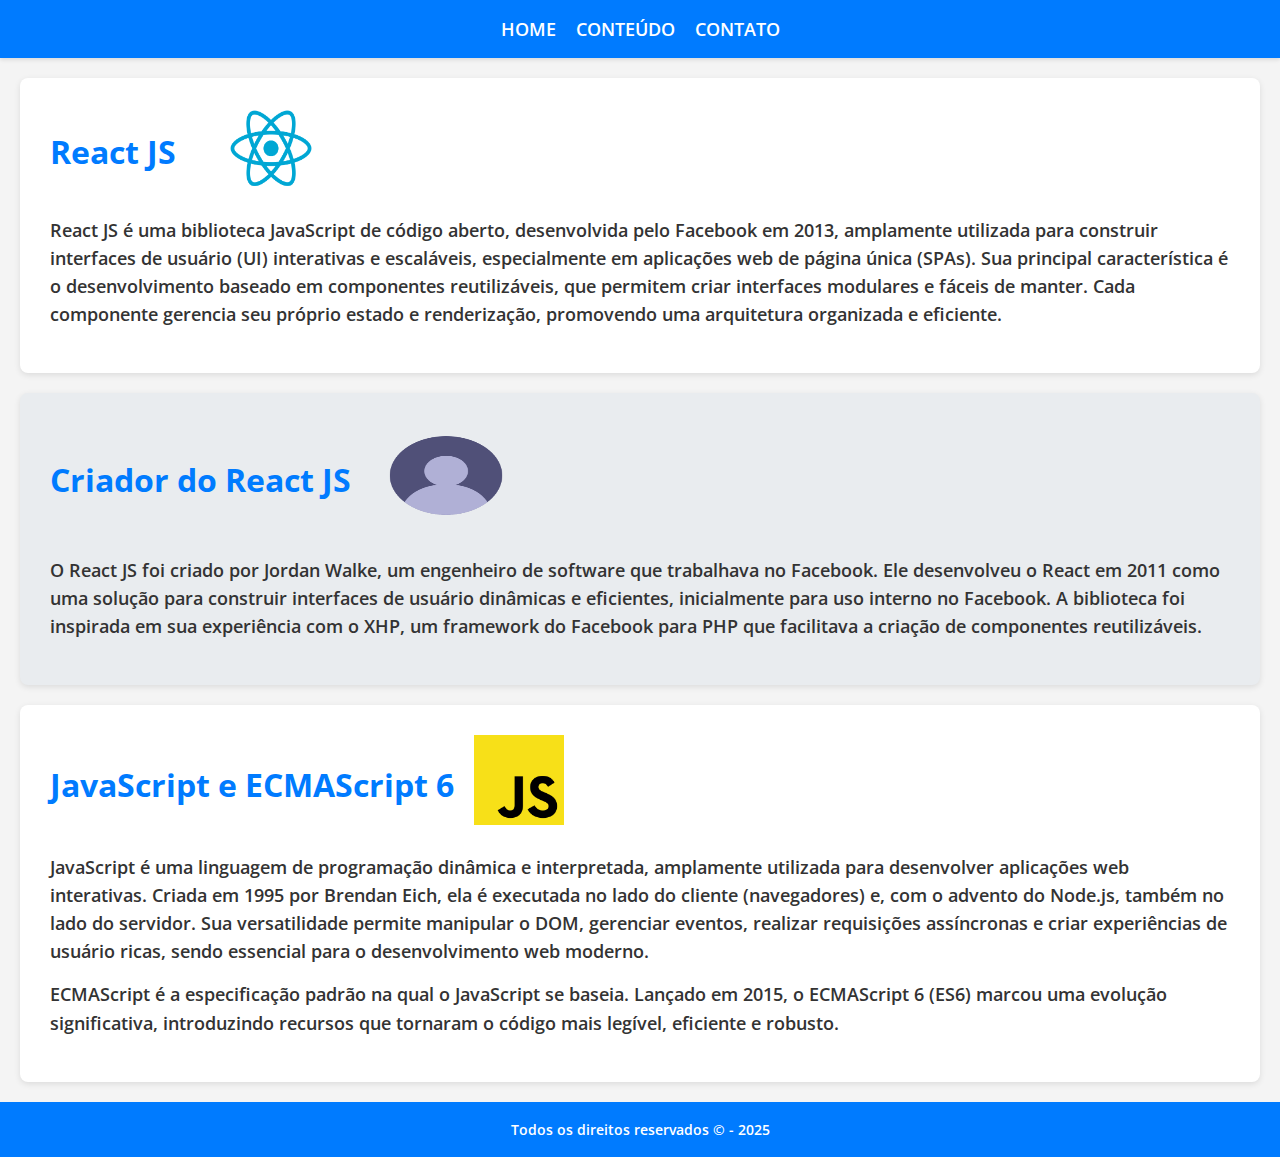
<file: index.html>
<!DOCTYPE html>
<html lang="pt-BR">
<head>
    <meta charset="UTF-8">
    <meta name="viewport" content="width=device-width, initial-scale=1.0">
    <title>Home</title>
    <link rel="stylesheet" href="assets/css/style_index.css">
</head>
<body>
    
    <header>
        <nav id="navbar">
            <ul>
                <li class="nav-li-link"><a class="nav-a-link" href="index.html">Home</a></li>
                <li class="nav-li-link"><a class="nav-a-link" href="conteudo.html">Conteúdo</a></li>
                <li class="nav-li-link"><a class="nav-a-link" href="contato.html">Contato</a></li>
            </ul>
        </nav>
    </header>

    <main>
        <section id="section1" class="section-impar">

            <div class="div-title-img">
                <h1><a class="a-aside-logo" href="conteudo.html#conteudo-reactjs">React JS</a></h1>
                <a href="conteudo.html#conteudo-reactjs"><img id="img-reactjs1" src="assets/imgs/reactjs_logo.png" alt="React JS logo"></a>
            </div>

            <div class="text-area">
                <p>
                    React JS é uma biblioteca JavaScript de código aberto, desenvolvida pelo Facebook em 2013, amplamente utilizada para construir interfaces de usuário (UI)
                    interativas e escaláveis, especialmente em aplicações web de página única (SPAs). Sua principal característica é o desenvolvimento baseado em componentes
                    reutilizáveis, que permitem criar interfaces modulares e fáceis de manter. Cada componente gerencia seu próprio estado e renderização, promovendo uma
                    arquitetura organizada e eficiente.
                </p>
            </div>

        </section> <!--Fim da section 111-->

        <section class="section-par">
            <div class="div-title-img">
                <h1><a class="a-aside-logo" href="conteudo.html#conteudo-criador">Criador do React JS</a></h1>
                <a href="conteudo.html#conteudo-criador"><img id="img-reactjs2" src="assets/imgs/perfil_icone.png" alt="Jordan Walke"></a>
            </div>

            <div class="text-area">
                <p>
                    O React JS foi criado por Jordan Walke, um engenheiro de software que trabalhava no Facebook. Ele desenvolveu o React em 2011 como uma solução para construir
                    interfaces de usuário dinâmicas e eficientes, inicialmente para uso interno no Facebook. A biblioteca foi inspirada em sua experiência com o XHP, um framework
                    do Facebook para PHP que facilitava a criação de componentes reutilizáveis.
                </p>
            </div>
        </section> <!--Fim da section 222-->
        
        <section class="section-impar">
            <div class="div-title-img">
                <h1><a class="a-aside-logo" href="conteudo.html#conteudo-javascript-ecmascript">JavaScript e ECMAScript 6</a></h1>
                <a href="conteudo.html#conteudo-javascript-ecmascript"><img id="logo-js" class="img-logo" src="assets/imgs/javascript_logo.png" alt="JavaScript Logo"></a>
            </div>

            <div class="text-area">
                <p>
                    JavaScript é uma linguagem de programação dinâmica e interpretada, amplamente utilizada para desenvolver aplicações web interativas. Criada em 1995 por Brendan Eich,
                    ela é executada no lado do cliente (navegadores) e, com o advento do Node.js, também no lado do servidor. Sua versatilidade permite manipular o DOM, gerenciar
                    eventos, realizar requisições assíncronas e criar experiências de usuário ricas, sendo essencial para o desenvolvimento web moderno.
                </p>
                <p>
                    ECMAScript é a especificação padrão na qual o JavaScript se baseia. Lançado em 2015, o ECMAScript 6 (ES6) marcou uma evolução significativa, introduzindo recursos
                    que tornaram o código mais legível, eficiente e robusto.
                </p>
            </div>

        </section> <!--Fim da section 333-->


    </main>

    <footer>
        <small>Todos os direitos reservados &copy; - 2025</small>
    </footer>

</body>
</html>
</file>
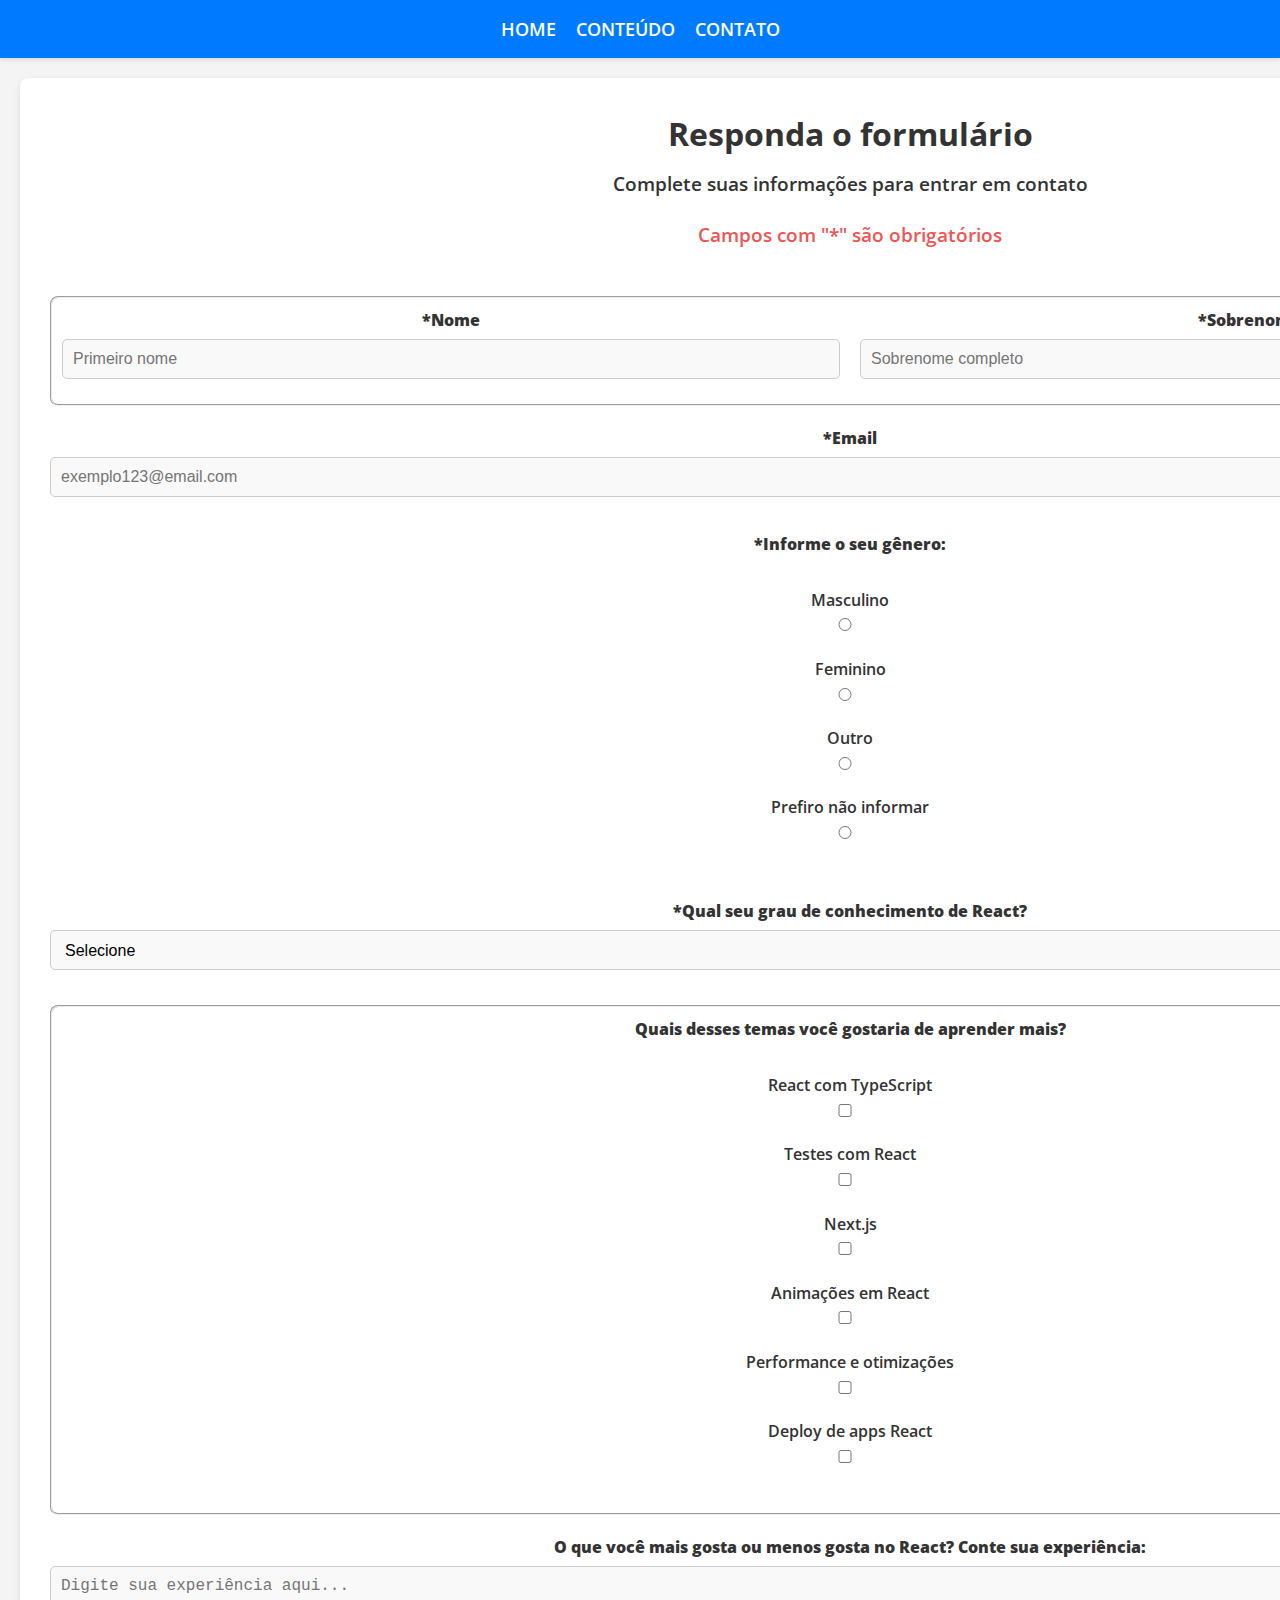
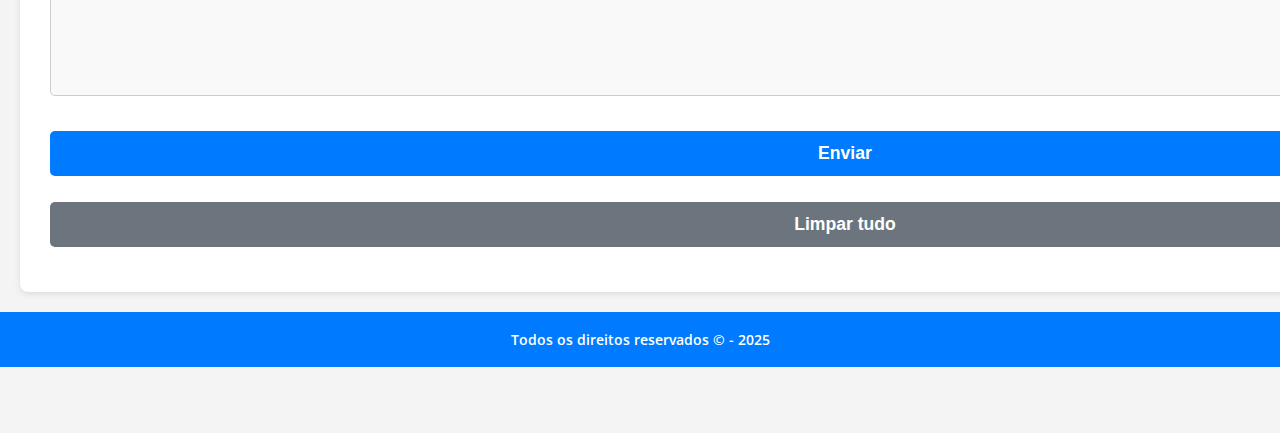
<file: contato.html>
<!DOCTYPE html>
<html lang="pt-BR">
<head>
    <meta charset="UTF-8">
    <meta name="viewport" content="width=device-width, initial-scale=1.0">
    <title>Contato</title>
    <link rel="stylesheet" href="assets/css/style_contato.css">

</head>
<body>

    <header>
        <nav id="navbar">
            <ul>
                <li class="nav-li-link"><a class="nav-a-link" href="index.html">Home</a></li>
                <li class="nav-li-link"><a class="nav-a-link" href="conteudo.html">Conteúdo</a></li>
                <li class="nav-li-link"><a class="nav-a-link" href="contato.html">Contato</a></li>
            </ul>
        </nav>
    </header>

    <main>
        <section class="section-impar">
            <div>
                <h1 id="titulo">Responda o formulário</h1>
                <h3 id="subtitulo1">Complete suas informações para entrar em contato</h3>
                <h3 id="subtitulo2">Campos com "*" são obrigatórios</h3>
                <br>
            </div>

            <form>
                <fieldset class="grupo">
                    <div class="campo">
                        <label for="nome"><strong>*Nome</strong></label>
                        <input type="text" name="nome" id="nome" placeholder="Primeiro nome" required>
                    </div>
                    <div class="campo">
                        <label for="sobrenome"><strong>*Sobrenome</strong></label>
                        <input type="text" name="sobrenome" id="sobrenome" placeholder="Sobrenome completo" required>
                    </div>
                </fieldset>
            
                <div class="campo">
                    <label for="email"><strong>*Email</strong></label>
                    <input type="email" name="email" id="email" placeholder="exemplo123@email.com" required>
                </div>
            
                <div class="campo">
                    <label><strong>*Informe o seu gênero:</strong></label><br>
                    <label for="masculino">Masculino</label>
                    <input type="radio" id="masculino" name="genero" value="masculino"><br>
                    <label for="feminino">Feminino</label>
                    <input type="radio" id="feminino" name="genero" value="feminino"><br>
                    <label for="outro">Outro</label>
                    <input type="radio" id="outro" name="genero" value="outro"><br>
                    <label for="naoInformar">Prefiro não informar</label>
                    <input type="radio" id="naoInformar" name="genero" value="naoInformar"><br>
                </div>
            
                <div class="campo">
                    <label for="Grau"><strong>*Qual seu grau de conhecimento de React?</strong></label>
                    <select id="Grau" name="Grau" required>
                        <option value="" disabled selected>Selecione</option>
                        <option value="Não sei nada">Não sei nada</option>
                        <option value="Sei bem pouco">Sei bem pouco</option>
                        <option value="Sei utilizar bem">Sei utilizar bem</option>
                        <option value="Uso de forma excelente">Uso de forma excelente</option>
                    </select>
                </div>
            
                <fieldset class="grupo">
                    <div class="campo">
                        <label><strong>Quais desses temas você gostaria de aprender mais?</strong></label><br>
                        <label for="tecnologia1">React com TypeScript</label>
                        <input type="checkbox" id="tecnologia1" name="tecnologia" value="React com TypeScript"><br>
                        <label for="tecnologia2">Testes com React</label>
                        <input type="checkbox" id="tecnologia2" name="tecnologia" value="Testes com React"><br>
                        <label for="tecnologia3">Next.js</label>
                        <input type="checkbox" id="tecnologia3" name="tecnologia" value="Next.js"><br>
                        <label for="tecnologia4">Animações em React</label>
                        <input type="checkbox" id="tecnologia4" name="tecnologia" value="Animações em React"><br>
                        <label for="tecnologia5">Performance e otimizações</label>
                        <input type="checkbox" id="tecnologia5" name="tecnologia" value="Performance e otimizações"><br>
                        <label for="tecnologia6">Deploy de apps React</label>
                        <input type="checkbox" id="tecnologia6" name="tecnologia" value="Deploy de apps React"><br>
                    </div>
                </fieldset>
            
                <div class="campo">
                    <label for="experiencia"><strong>O que você mais gosta ou menos gosta no React? Conte sua experiência:</strong></label>
                    <textarea rows="6" id="experiencia" name="experiencia" placeholder="Digite sua experiência aqui..."></textarea>
                </div>
            
                <div class="campo">
                    <button class="botao" type="submit">Enviar</button>
                    <br>
                    <button class="botao" type="reset">Limpar tudo</button>
                </div>
            </form>
        </section>    
    </main>

    <footer>
        <small>Todos os direitos reservados &copy; - 2025</small>
    </footer>
    
</body>
</html>
</file>
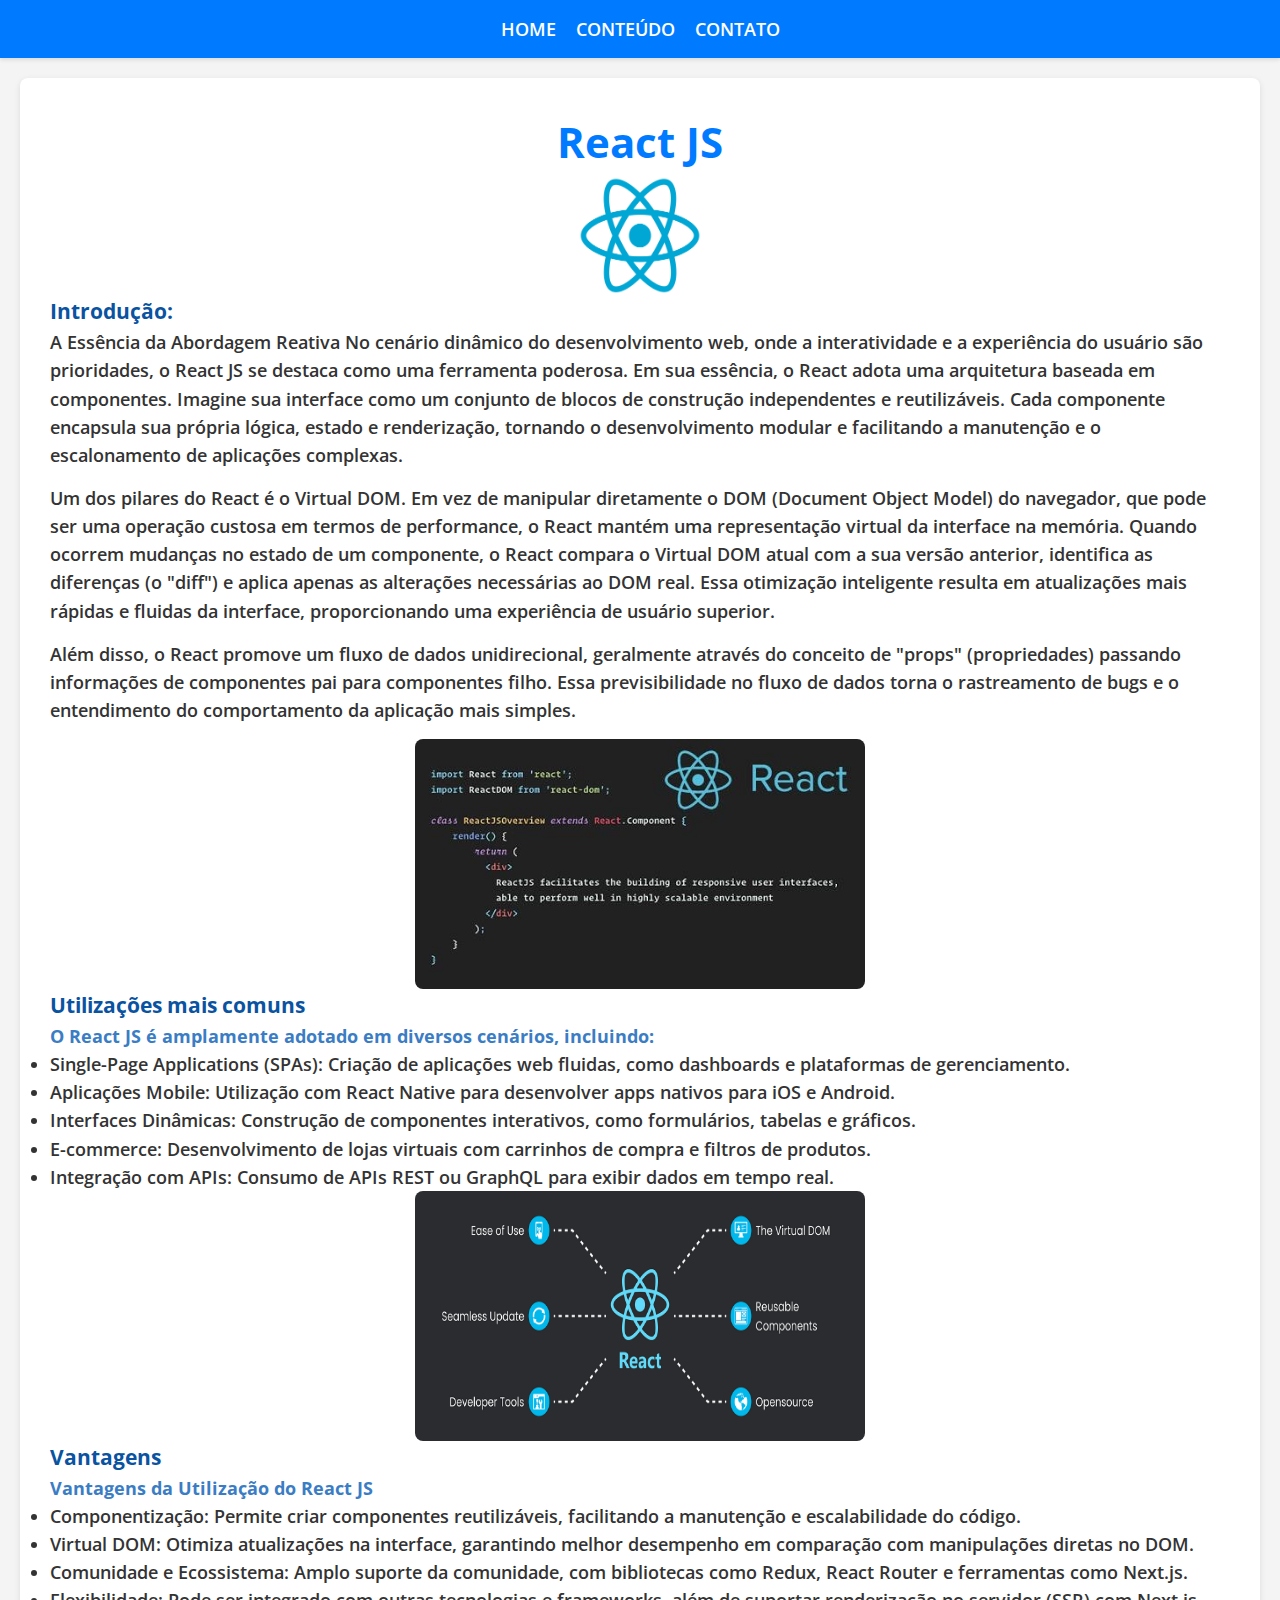
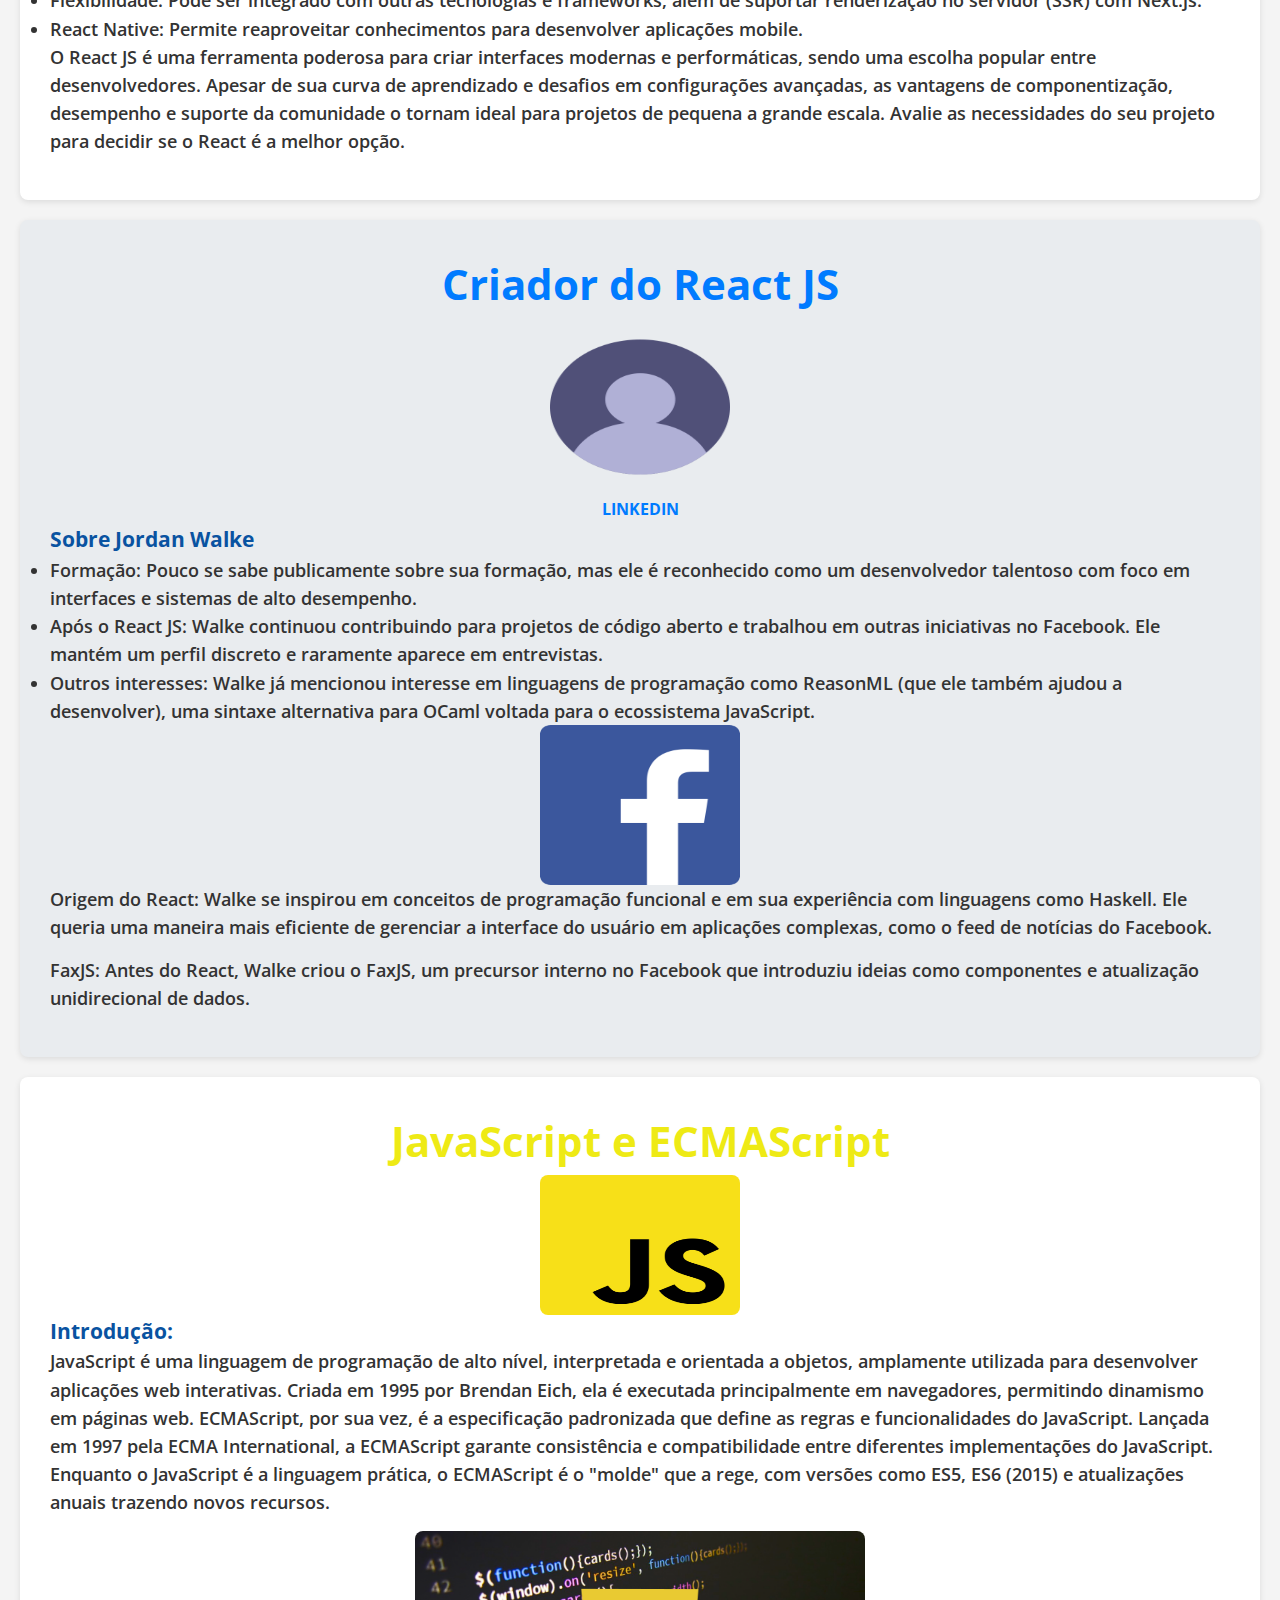
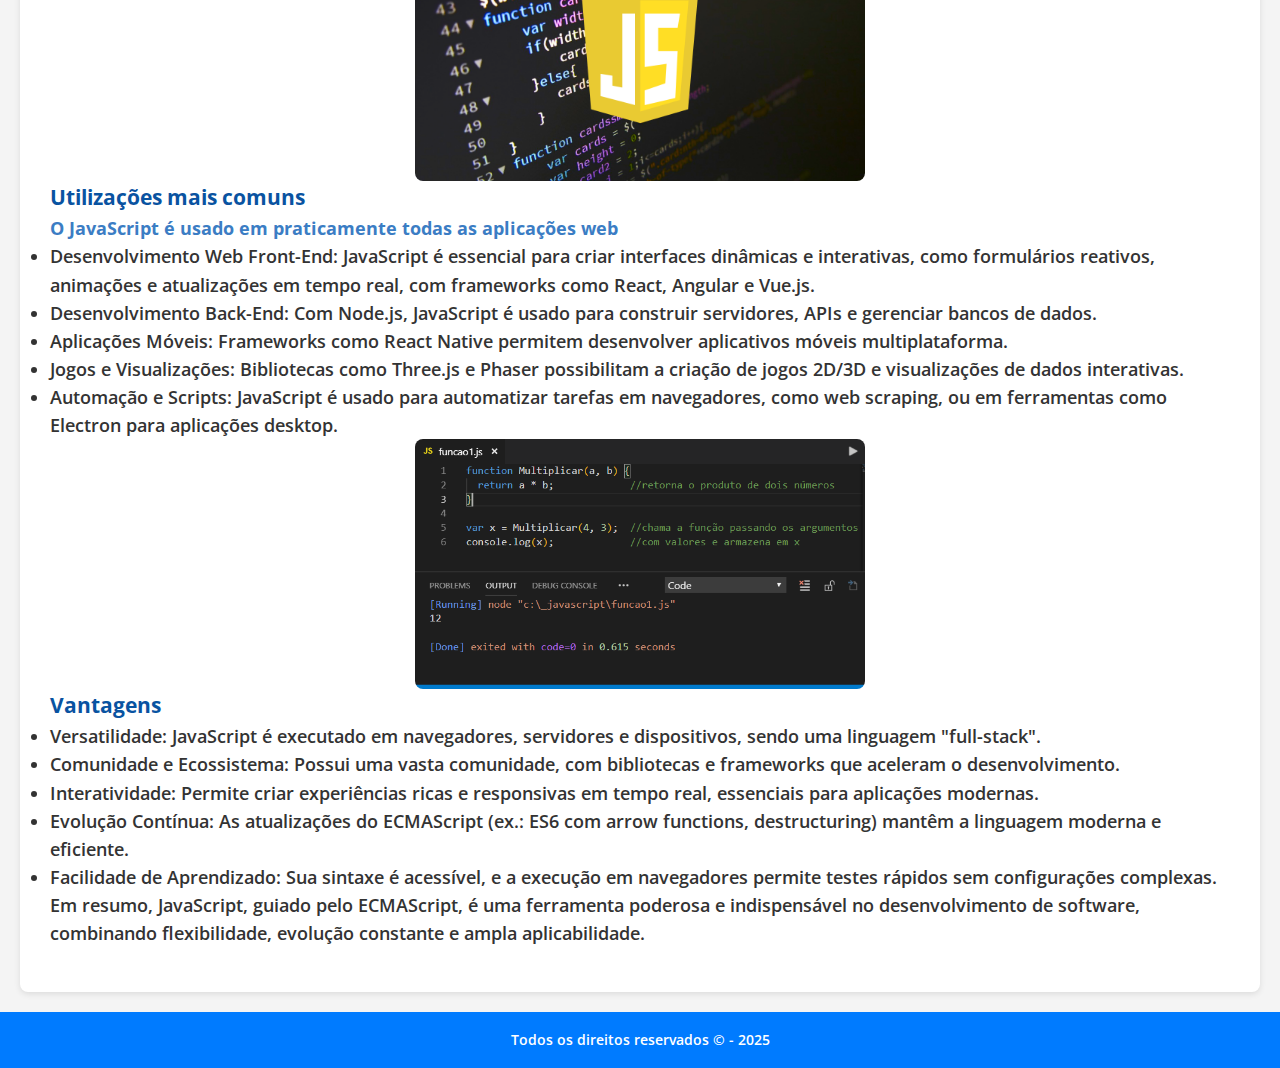
<file: conteudo.html>
<!DOCTYPE html>
<html lang="pt-BR">
<head>
    <meta charset="UTF-8">
    <meta name="viewport" content="width=device-width, initial-scale=1.0">
    <title>Conteúdo</title>
    <link rel="stylesheet" href="assets/css/style_conteudo.css">
</head>
<body>
    
    <header>
        <nav id="navbar">
            <ul>
                <li class="nav-li-link"><a class="nav-a-link" href="index.html">Home</a></li>
                <li class="nav-li-link"><a class="nav-a-link" href="conteudo.html">Conteúdo</a></li>
                <li class="nav-li-link"><a class="nav-a-link" href="contato.html">Contato</a></li>
            </ul>
        </nav>
    </header>

    <main>

        <section id="conteudo-reactjs" class="section-impar">

            <div>
                <h1>React JS</h1>
                <figure>
                    <img id="logo-reactjs" src="assets/imgs/reactjs_logo.png" alt="React JS logo">
                </figure>
            </div>

            <div class="text-area">
                <h3 class="sub-titulo">Introdução:</h3>
                <p>
                    A Essência da Abordagem Reativa No cenário dinâmico do desenvolvimento web, onde a interatividade e a experiência do usuário são prioridades,
                    o React JS se destaca como uma ferramenta poderosa. Em sua essência, o React adota uma arquitetura baseada em componentes. Imagine sua interface
                    como um conjunto de blocos de construção independentes e reutilizáveis. Cada componente encapsula sua própria lógica, estado e renderização,
                    tornando o desenvolvimento modular e facilitando a manutenção e o escalonamento de aplicações complexas.
                </p>
                <p>
                    Um dos pilares do React é o Virtual DOM. Em vez de manipular diretamente o DOM (Document Object Model) do navegador, que pode ser uma operação
                    custosa em termos de performance, o React mantém uma representação virtual da interface na memória. Quando ocorrem mudanças no estado de um componente,
                    o React compara o Virtual DOM atual com a sua versão anterior, identifica as diferenças (o "diff") e aplica apenas as alterações necessárias ao DOM real.
                    Essa otimização inteligente resulta em atualizações mais rápidas e fluidas da interface, proporcionando uma experiência de usuário superior.
                </p>
                <p>
                    Além disso, o React promove um fluxo de dados unidirecional, geralmente através do conceito de "props" (propriedades) passando informações de componentes
                    pai para componentes filho. Essa previsibilidade no fluxo de dados torna o rastreamento de bugs e o entendimento do comportamento da aplicação mais simples.
                </p>

                <figure>
                    <img id="img-reactjs-conteudo" src="assets/imgs/reactjs_conteudo.jpeg" alt="">
                </figure>

                <h3 class="sub-titulo">Utilizações mais comuns</h3>
                <h4 class="sub-sub-titulo">O React JS é amplamente adotado em diversos cenários, incluindo:</h4>

                <ul class="lista-com-ponto">
                    <li>Single-Page Applications (SPAs): Criação de aplicações web fluidas, como dashboards e plataformas de gerenciamento.</li>
                    <li>Aplicações Mobile: Utilização com React Native para desenvolver apps nativos para iOS e Android.</li>
                    <li>Interfaces Dinâmicas: Construção de componentes interativos, como formulários, tabelas e gráficos.</li>
                    <li>E-commerce: Desenvolvimento de lojas virtuais com carrinhos de compra e filtros de produtos.</li>
                    <li>Integração com APIs: Consumo de APIs REST ou GraphQL para exibir dados em tempo real.</li>
                </ul>

                <figure>
                    <img id="img-reactjs-conteudo2" src="assets/imgs/reactjs_conteudo2.png" alt="">
                </figure>

                <h3 class="sub-titulo">Vantagens</h3>
                <h4 class="sub-sub-titulo">Vantagens da Utilização do React JS</h4>

                <ul class="lista-com-ponto">
                    <li>Componentização: Permite criar componentes reutilizáveis, facilitando a manutenção e escalabilidade do código.</li>
                    <li>Virtual DOM: Otimiza atualizações na interface, garantindo melhor desempenho em comparação com manipulações diretas no DOM.</li>
                    <li>Comunidade e Ecossistema: Amplo suporte da comunidade, com bibliotecas como Redux, React Router e ferramentas como Next.js.</li>
                    <li>Flexibilidade: Pode ser integrado com outras tecnologias e frameworks, além de suportar renderização no servidor (SSR) com Next.js.</li>
                    <li>React Native: Permite reaproveitar conhecimentos para desenvolver aplicações mobile.</li>
                </ul>

                <p>
                    O React JS é uma ferramenta poderosa para criar interfaces modernas e performáticas, sendo uma escolha popular entre desenvolvedores. Apesar de sua
                    curva de aprendizado e desafios em configurações avançadas, as vantagens de componentização, desempenho e suporte da comunidade o tornam ideal para
                    projetos de pequena a grande escala. Avalie as necessidades do seu projeto para decidir se o React é a melhor opção.
                </p>

            </div> <!--FIM DA DIV TEXT-AREA CONTEUDO REACT JS-->

        </section> <!--Fim da section 111-->


        <section id="conteudo-criador" class="section-par">
            
            <div class="div-criador-reactjs">
                <h1>Criador do React JS</h1>
                
                <figure>
                    <img id="icone-perfil" src="assets/imgs/perfil_icone.png" alt="Icone de Perfil">
                </figure>

                <a href="https://www.linkedin.com/in/jordan-walke-1250b634">LinkedIn</a>
            </div>

            <div class="text-area">
                <h3 class="sub-titulo">Sobre Jordan Walke</h3>
                <ul>
                    <li>Formação: Pouco se sabe publicamente sobre sua formação, mas ele é reconhecido como um desenvolvedor talentoso com foco em interfaces e sistemas de alto desempenho.</li>
                    <li>Após o React JS: Walke continuou contribuindo para projetos de código aberto e trabalhou em outras iniciativas no Facebook. Ele mantém um perfil discreto e raramente aparece em entrevistas.</li>
                    <li>Outros interesses: Walke já mencionou interesse em linguagens de programação como ReasonML (que ele também ajudou a desenvolver), uma sintaxe alternativa para OCaml voltada para o ecossistema JavaScript.</li>
                </ul>
                
                <figure>
                    <img id="img-facebook-conteudo" src="assets/imgs/facebook_logo.png" alt="Facebook Logo">
                </figure>

                <p>
                    Origem do React: Walke se inspirou em conceitos de programação funcional e em sua experiência com linguagens como Haskell. Ele queria uma maneira mais eficiente de gerenciar a interface
                    do usuário em aplicações complexas, como o feed de notícias do Facebook.
                </p>

                <p>
                    FaxJS: Antes do React, Walke criou o FaxJS, um precursor interno no Facebook que introduziu ideias como componentes e atualização unidirecional de dados.
                </p>


            </div>

        </section> <!--Fim da section 333-->


        <section id="conteudo-javascript-ecmascript" class="section-impar">
            
            <div>
                <h1 class="titulo-javascript">JavaScript e ECMAScript</h1>
                <figure>
                    <img id="logo-js-conteudo" src="assets/imgs/javascript_logo.png" alt="JavaScript Logo">
                </figure>
            </div>

            <div class="text-area">
                <h3 class="sub-titulo">Introdução:</h3>
                <p>
                    JavaScript é uma linguagem de programação de alto nível, interpretada e orientada a objetos, amplamente utilizada para desenvolver aplicações web interativas.
                    Criada em 1995 por Brendan Eich, ela é executada principalmente em navegadores, permitindo dinamismo em páginas web. ECMAScript, por sua vez, é a especificação
                    padronizada que define as regras e funcionalidades do JavaScript. Lançada em 1997 pela ECMA International, a ECMAScript garante consistência e compatibilidade
                    entre diferentes implementações do JavaScript. Enquanto o JavaScript é a linguagem prática, o ECMAScript é o "molde" que a rege, com versões como
                    ES5, ES6 (2015) e atualizações anuais trazendo novos recursos.
                </p>

                <figure>
                    <img id="img-js-conteudo" src="assets/imgs/javascript_conteudo.png" alt="JavaScript Imagem de código">
                </figure>
                
                <h3 class="sub-titulo">Utilizações mais comuns</h3>
                <h4 class="sub-sub-titulo">O JavaScript é usado em praticamente todas as aplicações web</h4>
               
                <ul>
                    <li>Desenvolvimento Web Front-End: JavaScript é essencial para criar interfaces dinâmicas e interativas, como formulários reativos, animações e atualizações em tempo real, com frameworks como React, Angular e Vue.js.</li>
                    <li>Desenvolvimento Back-End: Com Node.js, JavaScript é usado para construir servidores, APIs e gerenciar bancos de dados.</li>
                    <li>Aplicações Móveis: Frameworks como React Native permitem desenvolver aplicativos móveis multiplataforma.</li>
                    <li>Jogos e Visualizações: Bibliotecas como Three.js e Phaser possibilitam a criação de jogos 2D/3D e visualizações de dados interativas.</li>
                    <li>Automação e Scripts: JavaScript é usado para automatizar tarefas em navegadores, como web scraping, ou em ferramentas como Electron para aplicações desktop.</li>
                </ul>

                <figure>
                    <img id="img-js-conteudo2" src="assets/imgs/javascript_conteudo2.png" alt="JavaScript Imagem de código">
                </figure>

                <h3 class="sub-titulo">Vantagens</h3>
                <ul>
                    <li>Versatilidade: JavaScript é executado em navegadores, servidores e dispositivos, sendo uma linguagem "full-stack".</li>
                    <li>Comunidade e Ecossistema: Possui uma vasta comunidade, com bibliotecas e frameworks que aceleram o desenvolvimento.</li>
                    <li>Interatividade: Permite criar experiências ricas e responsivas em tempo real, essenciais para aplicações modernas.</li>
                    <li>Evolução Contínua: As atualizações do ECMAScript (ex.: ES6 com arrow functions, destructuring) mantêm a linguagem moderna e eficiente.</li>
                    <li>Facilidade de Aprendizado: Sua sintaxe é acessível, e a execução em navegadores permite testes rápidos sem configurações complexas.</li>
                </ul>

                <p>
                    Em resumo, JavaScript, guiado pelo ECMAScript, é uma ferramenta poderosa e indispensável no desenvolvimento de software, combinando flexibilidade, evolução
                    constante e ampla aplicabilidade.
                </p>

            </div>

        </section> <!--Fim da section 444-->
        
    </main>

    <footer>
        <small>Todos os direitos reservados &copy; - 2025</small>
    </footer>

</body>
</html>
</file>
<file: assets/css/style_index.css>
@import url('https://fonts.googleapis.com/css2?family=Open+Sans:ital,wght@0,300..800;1,300..800&display=swap');

* {
    margin: 0;
    padding: 0;
    box-sizing: border-box;
}

body {
    font-family: "Open Sans", sans-serif;
    font-weight: 600;
    line-height: 1.6;
    color: #333;
    background-color: #f4f4f4;
}

#navbar {
    background-color: #007bff;
    padding: 15px 20px;
    display: flex;
    justify-content: space-between;
    align-items: center;
    box-shadow: 0 2px 4px rgba(0, 0, 0, 0.1);
}


#navbar ul {
    list-style: none;
    display: flex;
    justify-content: center;
    flex-grow: 1;
    gap: 20px;
    margin: 0;
}

.nav-li-link {
    font-size: 1.1rem;
}

.nav-a-link {
    color: #fff;
    text-decoration: none;
    text-transform: uppercase;
    font-weight: 600;
    transition: color 0.3s ease;
}

.nav-a-link:hover {
    color: #e2e2e2;
}

main {
    max-width: 1700px;
    margin: 20px auto;
    padding: 0 20px;
}

.section-impar {
    background-color: #fff;
    padding: 30px;
    margin-bottom: 20px;
    border-radius: 8px;
    box-shadow: 0 2px 6px rgba(0, 0, 0, 0.1);
}

.section-par {
    background-color: #e9ecef;
    padding: 30px;
    margin-bottom: 20px;
    border-radius: 8px;
    box-shadow: 0 2px 6px rgba(0, 0, 0, 0.1);
}

.div-title-img {
    display: flex;
    align-items: center;
    gap: 20px;
    margin-bottom: 20px;
}

.div-title-img h1 {
    font-size: 2rem;
    color: #007bff;
}

.a-aside-logo {
    color: #007bff;
    text-decoration: none;
    transition: color 0.3s ease;
}

.a-aside-logo:hover {
    color: #0260c5;
    text-decoration: none;
}

.text-area {
    font-size: 1.1rem;
}

.text-area p {
    margin-bottom: 15px;
}

#img-reactjs1 {
    width: 150px;
    height: 80px;
}

#img-reactjs2 {
    width: 150px;
    height: 105px;
}

#logo-js {
    width: 90px;
    height: 90px;
}

footer {
    background-color: #007bff;
    color: #fff;
    text-align: center;
    padding: 15px;
    margin-top: 20px;
    bottom: 0;
    width: 100%;
}

footer small {
    font-size: 0.9rem;
}
</file>
<file: assets/css/style_contato.css>
@import url('https://fonts.googleapis.com/css2?family=Open+Sans:ital,wght@0,300..800;1,300..800&display=swap');

* {
    margin: 0;
    padding: 0;
    box-sizing: border-box;
}

body {
    font-family: "Open Sans", sans-serif;
    font-weight: 600;
    line-height: 1.6;
    color: #333;
    background-color: #f4f4f4;
    padding-bottom: 60px;
}

#navbar {
    background-color: #007bff;
    padding: 15px 20px;
    display: flex;
    justify-content: space-between;
    align-items: center;
    box-shadow: 0 2px 4px rgba(0, 0, 0, 0.1);
}

#navbar ul {
    list-style: none;
    display: flex;
    justify-content: center;
    flex-grow: 1;
    gap: 20px;
    margin: 0;
}

.nav-li-link {
    font-size: 1.1rem;
}

.nav-a-link {
    color: #fff;
    text-decoration: none;
    text-transform: uppercase;
    font-weight: 600;
    transition: color 0.3s ease;
}

.nav-a-link:hover {
    color: #e2e2e2;
}

.section-impar {
    background-color: #fff;
    padding: 30px;
    border-radius: 8px;
    box-shadow: 0 2px 6px rgba(0, 0, 0, 0.1);
    width: 1700px; 
}

main {
    display: flex;
    justify-content: center;
    width: 1700px;
    margin: 20px auto;
    padding: 0 20px;
}

form {
    display: flex;
    flex-direction: column;
    gap: 20px;
}

#titulo, #subtitulo1, #subtitulo2 {
    text-align: center;
    color: #333;
}

#titulo {
    font-size: 2rem;
    margin-bottom: 10px;
}

#subtitulo1 {
    font-size: 1.2rem;
    font-weight: 600;
    margin-bottom: 20px;
}

#subtitulo2 {
    font-size: 1.2rem;
    font-weight: 600;
    margin-bottom: 20px;
    color: #ee5555;
}

.grupo {
    display: flex;
    flex-wrap: wrap;
    gap: 20px;
    padding: 10px;
    border-radius: 8px;
}

.campo {
    display: flex;
    flex-direction: column;
    margin-bottom: 15px;
    text-align: center;
}

.campo label, .grupo label {
    font-size: 1rem;
    color: #333;
    margin-bottom: 5px;
}

.campo input[type="text"],
.campo input[type="email"],
.campo select,
.campo textarea {
    padding: 10px;
    font-size: 1rem;
    border: 1px solid #ccc;
    border-radius: 5px;
    background-color: #f9f9f9;
    transition: border-color 0.3s ease, box-shadow 0.3s ease;
}

.campo input[type="text"]:focus,
.campo input[type="email"]:focus,
.campo select:focus,
.campo textarea:focus {
    border-color: #007bff;
    box-shadow: 0 0 5px rgba(0, 123, 255, 0.3);
    outline: none;
}

.campo input[type="text"],
.campo input[type="email"] {
    width: 100%;
}

.grupo .campo {
    flex: 1;
    min-width: 200px; 
}

.campo select {
    width: 100%;
    height: 40px;
}

.campo textarea {
    width: 100%;
    resize: vertical;
    min-height: 120px;
}

.campo input[type="radio"],
.campo input[type="checkbox"] {
    margin-right: 10px;
    accent-color: #007bff;
}

.campo input[type="radio"] + label,
.campo input[type="checkbox"] + label {
    font-weight: 600;
    margin-bottom: 5px;
    display: inline-block;
}

.botao {
    background-color: #007bff;
    color: #fff;
    padding: 12px 20px;
    border: none;
    border-radius: 5px;
    font-size: 1.1rem;
    font-weight: 600;
    cursor: pointer;
    transition: background-color 0.3s ease;
    margin-right: 10px;
}

.botao:hover {
    background-color: #0056b3;
}

.botao[type="reset"] {
    background-color: #6c757d;
}

.botao[type="reset"]:hover {
    background-color: #5a6268;
}

footer {
    background-color: #007bff;
    color: #fff;
    text-align: center;
    padding: 15px;
    margin-top: 20px;
    bottom: 0;
    width: 100%;
}

footer small {
    font-size: 0.9rem;
}
</file>
<file: assets/css/style_conteudo.css>
@import url('https://fonts.googleapis.com/css2?family=Open+Sans:ital,wght@0,300..800;1,300..800&display=swap');

* {
    margin: 0;
    padding: 0;
    box-sizing: border-box;
}

body {
    font-family: "Open Sans", sans-serif;
    font-weight: 600;
    line-height: 1.6;
    color: #333;
    background-color: #f4f4f4;
}

#navbar {
    background-color: #007bff;
    padding: 15px 20px;
    display: flex;
    justify-content: space-between;
    align-items: center;
    box-shadow: 0 2px 4px rgba(0, 0, 0, 0.1);
}


#navbar ul {
    list-style: none;
    display: flex;
    justify-content: center;
    flex-grow: 1;
    gap: 20px;
    margin: 0;
}

.nav-li-link {
    font-size: 1.1rem;
}

.nav-a-link {
    color: #fff;
    text-decoration: none;
    text-transform: uppercase;
    font-weight: 600;
    transition: color 0.3s ease;
}

.nav-a-link:hover {
    color: #e2e2e2;
}

main {
    max-width: 1700px;
    margin: 20px auto;
    padding: 0 20px;
}

.section-impar {
    background-color: #fff;
    padding: 30px;
    margin-bottom: 20px;
    border-radius: 8px;
    box-shadow: 0 2px 6px rgba(0, 0, 0, 0.1);
}

.section-par {
    background-color: #e9ecef;
    padding: 30px;
    margin-bottom: 20px;
    border-radius: 8px;
    box-shadow: 0 2px 6px rgba(0, 0, 0, 0.1);
}

.text-area {
    font-size: 1.1rem;
}

.text-area p {
    margin-bottom: 15px;
}

.sub-titulo {
    color: #0953a1;
}

.sub-sub-titulo {
    color: #3b7dc4;
}

.titulo-javascript {
    color: #eeea15;
}

h1 {
    text-align: center;
    color: #007bff;
    font-size: 42px;
}

#img-reactjs-conteudo {
    width: 450px;
    height: 250px;
}

#img-reactjs-conteudo2 {
    width: 450px;
    height: 250px;
}

.div-criador-reactjs {
    display: flex;
    flex-direction: column;
    justify-content: center;
}

.div-criador-reactjs a {
    text-align: center;
    text-decoration: none;
    text-transform: uppercase;
    font-weight: bold;
    color: #007bff;
    transition: color 0.3s ease;
}

.div-criador-reactjs a:hover {
    color: #0953a1;
}

#icone-perfil {
    width:240px;
    height: 180px;
}

#img-facebook-conteudo {
    width: 200px;
    height: 160px;
}

#logo-js-conteudo {
    width: 200px;
    height: 140px;
}

#img-js-conteudo {
    width: 450px;
    height: 250px;
}

#img-js-conteudo2 {
    width: 450px;
    height: 250px;
}

footer {
    background-color: #007bff;
    color: #fff;
    text-align: center;
    padding: 15px;
    margin-top: 20px;
}

footer small {
    font-size: 0.9rem;
}

figure {
    display: flex;
    justify-content: center;
}

figure img {
    border-radius: 8px;
}

#logo-reactjs {
    width: 220px;
    height: 120px;
}
</file>
